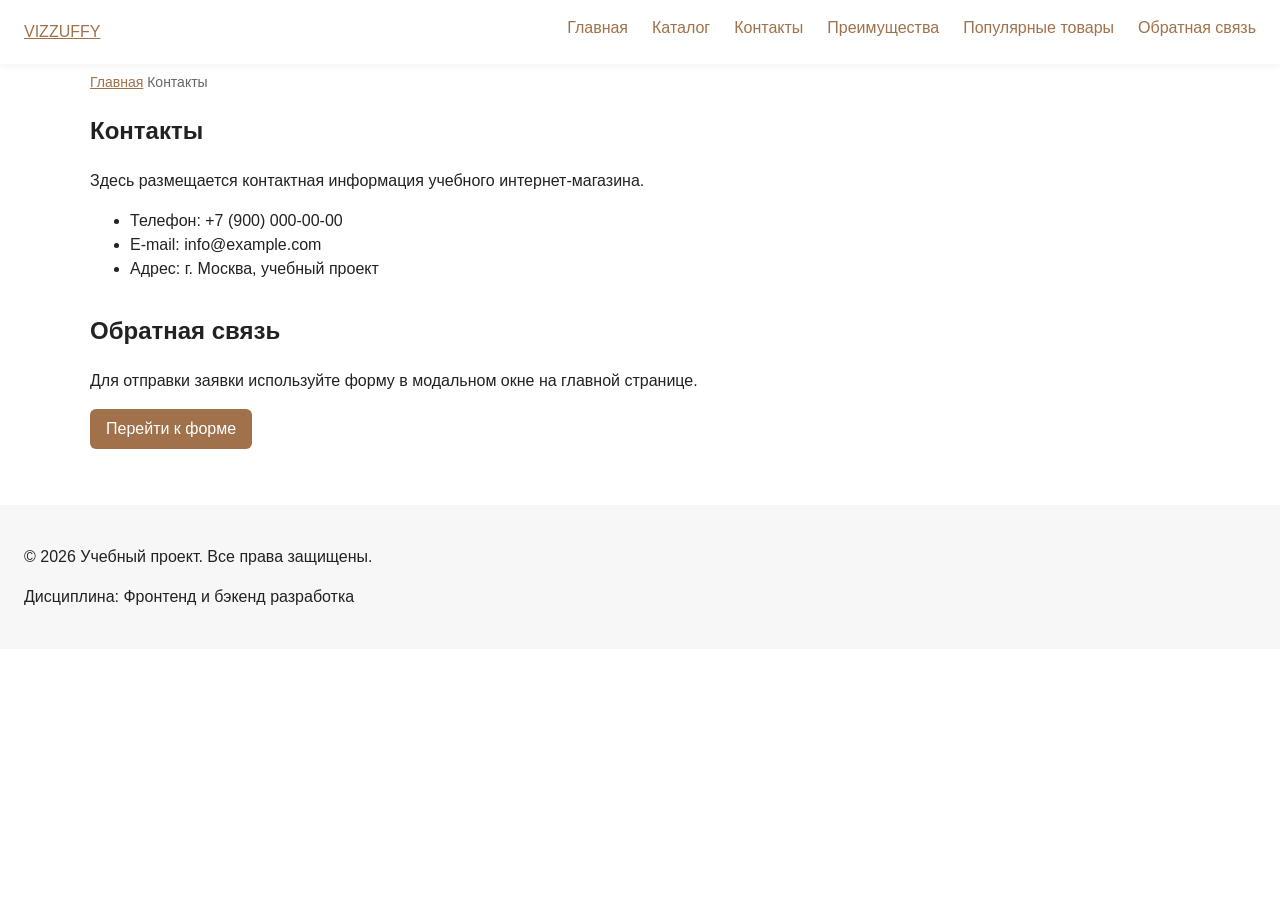
<file: contacts.html>
<!DOCTYPE html>
<html lang="ru">
<head>
  <meta charset="UTF-8">
  <meta name="viewport" content="width=device-width, initial-scale=1.0">
  <meta name="description" content="Контактная информация учебного интернет-магазина.">
  <title>Контакты — Вязанные товары ручной работы</title>
  <link rel="stylesheet" href="css/style.css">
  <script src="js/main.js" defer></script>
</head>
<body>
  <header>
    <div class="site-header">
      <a class="site-logo" href="index.html">VIZZUFFY</a>

      <nav class="site-nav" aria-label="Основная навигация">
        <ul class="site-nav__list">
          <li><a href="index.html">Главная</a></li>
          <li><a href="catalog.html">Каталог</a></li>
          <li><a href="contacts.html">Контакты</a></li>
          <li><a href="index.html#advantages">Преимущества</a></li>
          <li><a href="index.html#popular">Популярные товары</a></li>
          <li><a href="index.html#contacts">Обратная связь</a></li>
        </ul>
      </nav>
    </div>
  </header>

  <main>
    <nav class="breadcrumbs" aria-label="Хлебные крошки">
      <a href="index.html">Главная</a>
      <span>Контакты</span>
    </nav>

    <section class="section">
      <h1>Контакты</h1>
      <p>
        Здесь размещается контактная информация учебного интернет-магазина.
      </p>

      <ul>
        <li>Телефон: +7 (900) 000-00-00</li>
        <li>E-mail: info@example.com</li>
        <li>Адрес: г. Москва, учебный проект</li>
      </ul>
    </section>

    <section class="section" id="feedback">
      <h2>Обратная связь</h2>
      <p>
        Для отправки заявки используйте форму в модальном окне на главной странице.
      </p>
      <a class="button" href="index.html#contacts">Перейти к форме</a>
    </section>
  </main>

  <footer>
    <p>&copy; 2026 Учебный проект. Все права защищены.</p>
    <p>Дисциплина: Фронтенд и бэкенд разработка</p>
  </footer>
  
<button
  class="back-to-top"
  id="back-to-top"
  type="button"
  aria-label="Наверх">
  ↑
</button>

</body>
</html>
</file>
<file: css/style.css>
/* ===============================
   1. Переменные проекта
   =============================== */

:root {
  /* Основные цвета проекта */
  --color-bg: #ffffff;
  --color-text: #222222;
  --color-muted: #666666;
  --color-primary: #a0714a;
  --color-primary-dark: #612809;
  --color-border: #dbc69c;
  --color-surface: #f7f7f7;
  --color-surface-accent: #fff4ee;
  --color-danger: #b00020;
  --color-success: #168a2f;
  --color-success-bg: #eefaf0;
  --color-white: #ffffff;

  /* Отступы */
  --space-xs: 4px;
  --space-sm: 8px;
  --space-md: 16px;
  --space-lg: 24px;
  --space-xl: 32px;

  /* Скругления */
  --radius-sm: 6px;
  --radius-md: 8px;
  --radius-lg: 12px;

  /* Размеры */
  --container-width: 1100px;
}

/* ===============================
   2. Базовые стили
   =============================== */

* {
  box-sizing: border-box;
}

body {
  margin: 0;
  font-family: Arial, sans-serif;
  line-height: 1.5;
  color: var(--color-text);
  background-color: var(--color-bg);
}

header,
main,
footer {
  padding: var(--space-lg);
}

/* ===============================
   3. Общие элементы интерфейса
   =============================== */

a {
  color: var(--color-primary);
}

a:hover {
  color: var(--color-primary-dark);
}

a:focus-visible {
  outline: 2px solid var(--color-primary);
  outline-offset: 3px;
}

.button,
.form-actions button {
  display: inline-block;
  padding: var(--space-sm) var(--space-md);
  color: var(--color-white);
  background-color: var(--color-primary);
  text-decoration: none;
  border: none;
  cursor: pointer;
  border-radius: var(--radius-sm);
}

.button:hover,
.form-actions button:hover {
  color: var(--color-white);
  background-color: var(--color-primary-dark);
}

.button:focus-visible,
.form-actions button:focus-visible {
  outline: 2px solid var(--color-primary);
  outline-offset: 3px;
}

.button:disabled,
.form-actions button:disabled {
  opacity: 0.6;
  cursor: not-allowed;
}

/* ===============================
   4. Компоненты страницы
   =============================== */

header {
  background-color: var(--color-surface);
}

footer {
  background-color: var(--color-surface);
}

.site-header {
  display: flex;
  justify-content: space-between;
  align-items: center;
  position: fixed;
  top: 0;
  left: 0;
  right: 0;
  z-index: 100;
  padding: 16px 24px;
  background: #fff;
  box-shadow: 0 2px 8px rgba(0,0,0,0.05);
}

.site-header__logo {
  font-weight: bold;
  text-decoration: none;
  color: var(--color-text);
}

.site-nav__list {
  display: flex;
  gap: 24px;
  list-style: none;
  margin: 0;
  padding: 0;
}

.site-nav__list li {
  margin-bottom: var(--space-sm);
}

.site-nav__list a {
  text-decoration: none;
}

.site-logo:hover {
  color: var(--color-primary-dark);
}

.site-nav__list a:hover {
  text-decoration: underline;
}

.hero {
  text-align: center;
  max-width: var(--container-width);
  margin: 0 auto var(--space-xl);
  padding: var(--space-xl) var(--space-lg);
  background-color: var(--color-surface-accent);
  border-radius: var(--radius-lg);
}

.section {
  max-width: var(--container-width);
  margin: 0 auto var(--space-xl);
}

.section h2 {
  margin-top: 0;
}

.otziv-grid {
  display: grid;
  grid-template-columns: repeat(3, 1fr);
  gap: var(--space-md);
}

.product-card {
  margin-bottom: var(--space-md);
  padding: var(--space-md);
  border: 1px solid var(--color-border);
  border-radius: var(--radius-md);
  background-color: var(--color-bg);
}

.product-card:hover {
  border-color: var(--color-primary);
}

.product-card h3 {
  margin-top: 0;
}

.products-grid {
  display: grid;
  grid-template-columns: repeat(3, 1fr);
  gap: var(--space-md);
}

/* Убираем нижний отступ у карточек внутри сетки */
.products-grid .product-card {
  margin-bottom: 0;
}

.aside-info {
  max-width: var(--container-width);
  margin: 0 auto var(--space-xl);
  padding: var(--space-md);
  border-left: 4px solid var(--color-primary);
  background-color: var(--color-surface);
}

.advantages-list {
  display: grid;
  grid-template-columns: repeat(auto-fill, minmax(220px, 1fr));
  gap: var(--space-md);
  list-style: none;
  padding: 0;
  margin: 0;
}

.advantages-list li {
  padding: var(--space-md);
  background-color: var(--color-surface);
  border-left: 4px solid var(--color-primary);
  border-radius: var(--radius-md);
}

/* ===============================
   5. Форма и модальное окно
   =============================== */

.order-dialog {
  width: min(100% - var(--space-xl), 560px);
  padding: var(--space-lg);
  border: none;
  border-radius: var(--radius-lg);
}

.order-dialog::backdrop {
  background-color: rgba(0, 0, 0, 0.5);
}

.form-field {
  margin-bottom: var(--space-md);
}

.form-field label {
  display: block;
  margin-bottom: var(--space-xs);
}

.form-field input,
.form-field select,
.form-field textarea {
  width: 100%;
  padding: 10px 12px;
  border: 1px solid var(--color-border);
  border-radius: var(--radius-sm);
  font: inherit;
}

.form-field input[type="checkbox"] {
  width: auto;
}

.form-field small {
  display: block;
  margin-top: var(--space-xs);
  color: var(--color-muted);
}

.form-field input:hover,
.form-field select:hover,
.form-field textarea:hover {
  border-color: var(--color-primary);
}

.form-field input:focus,
.form-field select:focus,
.form-field textarea:focus {
  border-color: var(--color-primary);
}

.form-field input:focus-visible,
.form-field select:focus-visible,
.form-field textarea:focus-visible {
  outline: 2px solid var(--color-primary);
  outline-offset: 3px;
}

.form-field input[aria-invalid="true"],
.form-field select[aria-invalid="true"],
.form-field textarea[aria-invalid="true"] {
  border-color: var(--color-danger);
}

.form-actions {
  display: flex;
  gap: var(--space-md);
  margin-top: var(--space-lg);
}

.success-message {
  max-width: var(--container-width);
  margin: var(--space-lg) auto;
  padding: var(--space-md);
  border-left: 4px solid var(--color-success);
  background-color: var(--color-success-bg);
}

.breadcrumbs {
  max-width: var(--container-width);
  margin: 0 auto var(--space-md);
  font-size: 14px;
  color: var(--color-muted);
}

.breadcrumbs__link {
  color: var(--color-primary);
}

.breadcrumbs__current::before {
  content: " / ";
  color: var(--color-muted);
}


html {
  scroll-behavior: smooth;
}

:target {
  outline: 2px dashed var(--color-primary);
  outline-offset: 4px;
}

.catalog-layout {
  max-width: var(--container-width);
  margin: 0 auto var(--space-xl);
  display: grid;
  grid-template-columns: 260px 1fr;
  grid-template-areas: "filters products";
  gap: var(--space-lg);
}

.catalog-filters {
  grid-area: filters;
  padding: var(--space-md);
  border: 1px solid var(--color-border);
  border-radius: var(--radius-md);
  background-color: var(--color-surface);
  position: sticky;
  top: 85px;
  align-self: start;

}

.catalog-products {
  grid-area: products;
  display: flex;
  flex-wrap: wrap;
  gap: var(--space-md);
}

.card-image {
  width: 100%;
  max-width: 300px;
  height: 300px;
  object-fit: cover;
  object-position: center;
  display: block;
  border-radius: 8px;
}

.filters-form {
  display: grid;
  gap: var(--space-md);
}

.filters-form fieldset {
  margin: 0;
  padding: var(--space-md);
  border: 1px solid var(--color-border);
  border-radius: var(--radius-sm);
}

.filters-form legend {
  font-weight: 700;
}

.filters-form label {
  display: block;
  margin-bottom: var(--space-sm);
}

.filters-form input[type="number"] {
  width: 100%;
  padding: 8px 10px;
  border: 1px solid var(--color-border);
  border-radius: var(--radius-sm);
  font: inherit;
}


/* Подробное описание товаров */

.product-details {
  margin-top: 15px;
  padding-top: 10px;
  border-top: 1px solid var(--color-border);
}

.product-details summary {
  cursor: pointer;
  font-weight: bold;
  color: var(--color-primary-dark);
}

.product-details p {
  margin-top: 10px;
  line-height: 1.5;
}

/* Скрытые товары */

.product-card[hidden] {
  display: none;
}

#filter-result {
  color: var(--color-muted);
  margin-bottom: 15px;
}

/* Часто задаваемые вопросы */

.faq details {
  margin-bottom: 10px;
  padding: 15px;
  border: 1px solid var(--color-border);
  border-radius: var(--radius-md);
  background-color: var(--color-surface);
}

.faq summary {
  cursor: pointer;
  font-weight: bold;
  color: var(--color-primary-dark);
}

.faq details[open] {
  background-color: var(--color-surface-accent);
}

.faq p {
  margin-top: 10px;
  line-height: 1.6;
}

/* Кнопка наверх */

.back-to-top {
  position: fixed;
  right: 25px;
  bottom: 25px;

  width: 50px;
  height: 50px;

  border: none;
  border-radius: 50%;

  background-color: var(--color-primary);
  color: white;
  font-size: 26px;

  cursor: pointer;
  z-index: 1000;

  opacity: 0;
  visibility: hidden;
  transition: 0.3s;
}

.back-to-top--visible {
  opacity: 1;
  visibility: visible;
}

.back-to-top:hover {
  background-color: var(--color-primary-dark);
}
</file>
